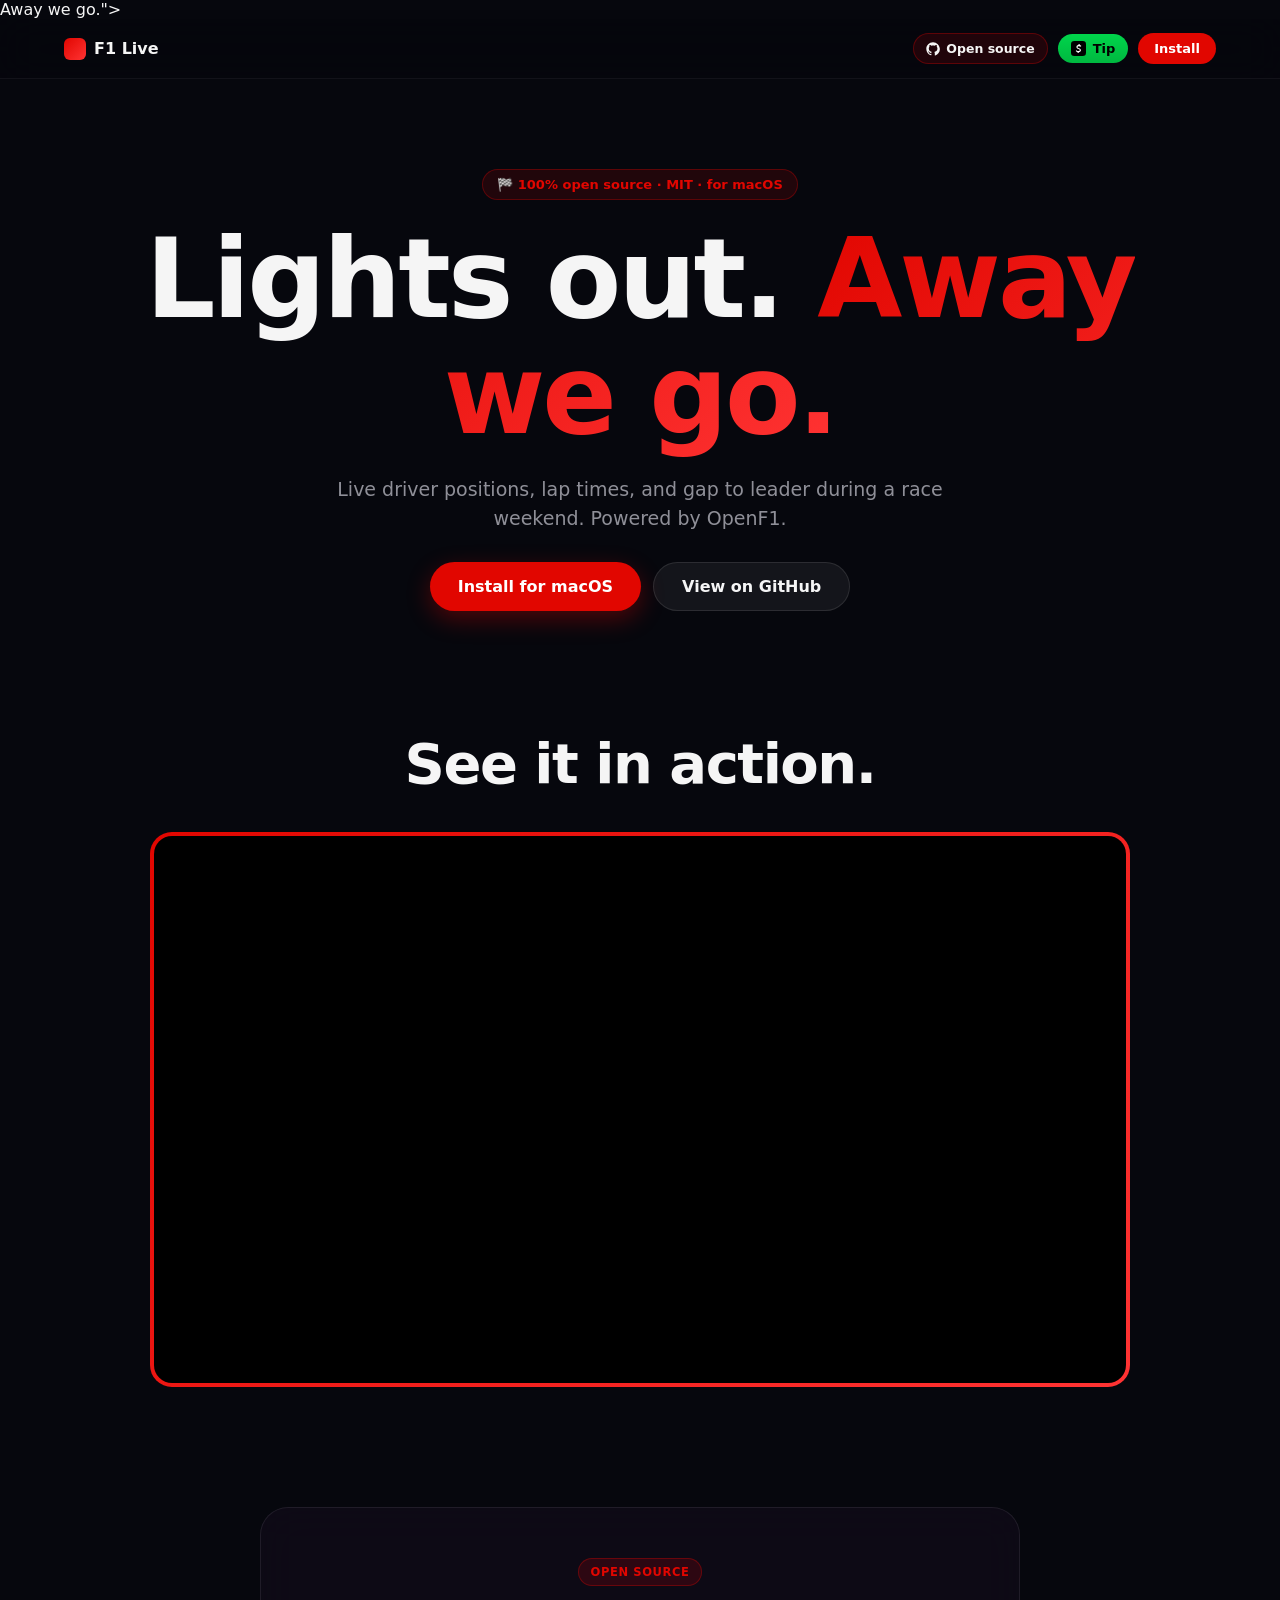
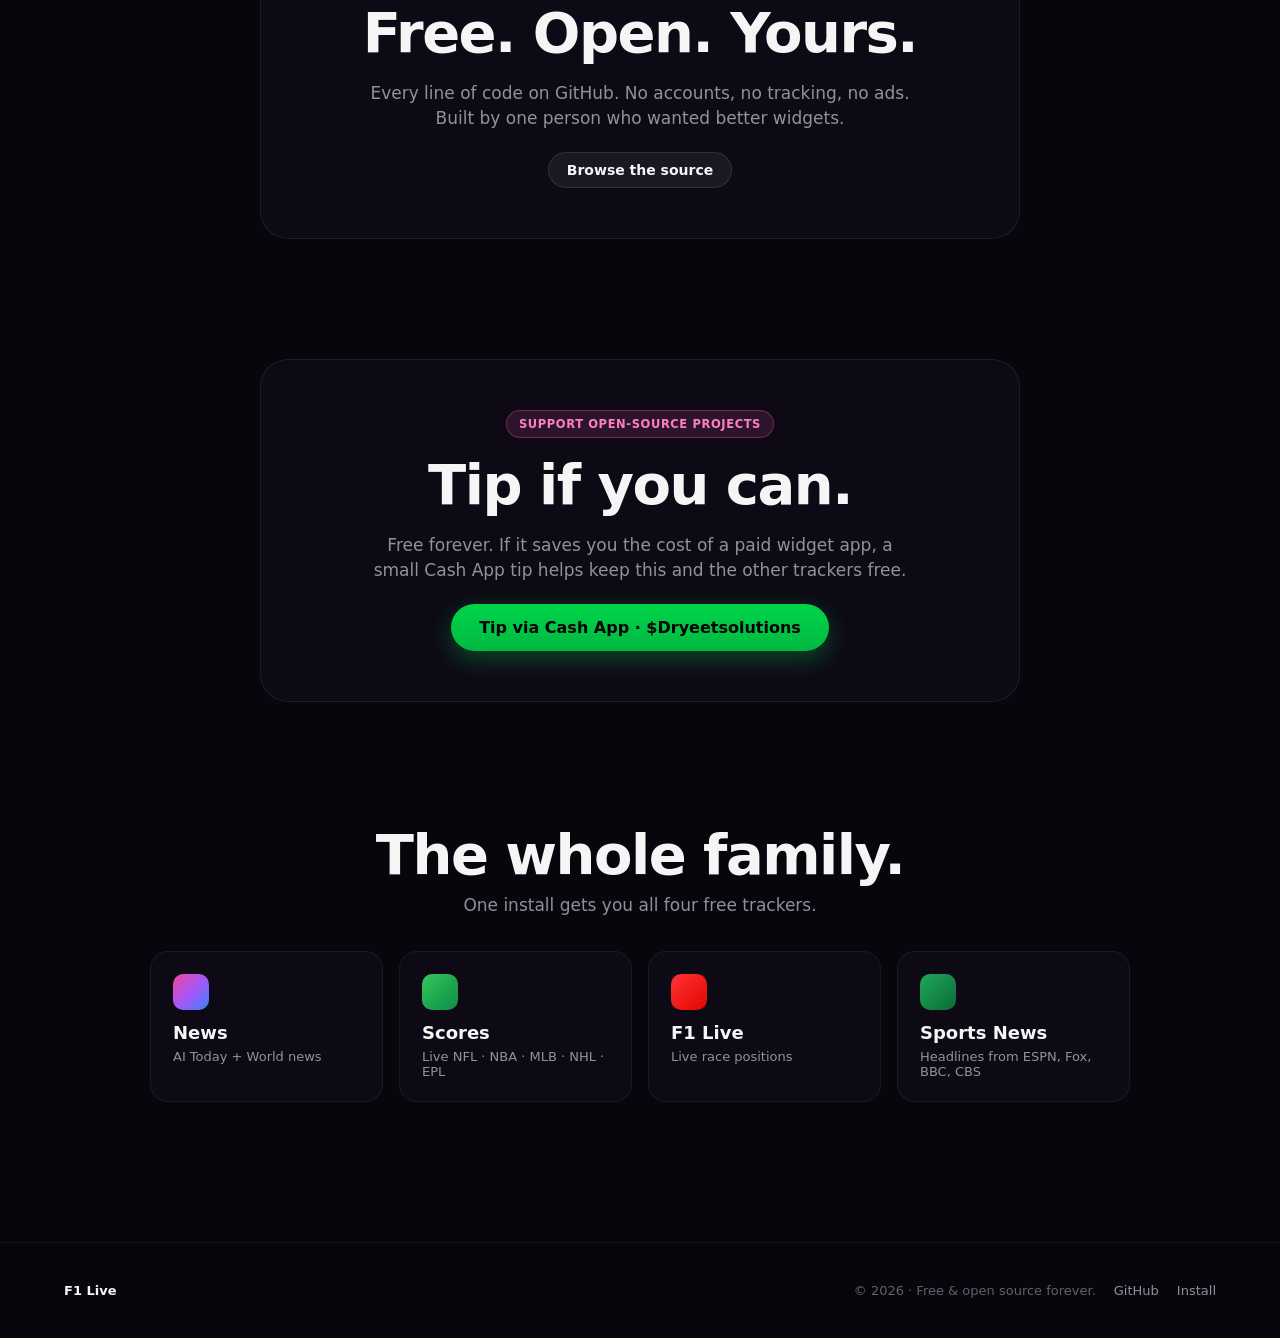
<file: website/index.html>
<!doctype html>
<html lang="en">
<head>
<meta charset="utf-8">
<meta name="viewport" content="width=device-width, initial-scale=1, viewport-fit=cover">
<title>F1 Live</title>
<meta name="description" content="Lights out. <span class="grad">Away we go.</span>">
<meta name="theme-color" content="#06070d">
<link rel="stylesheet" href="styles.css">
</head>
<body>
<div class="bg-orbs" aria-hidden="true"></div>

<header class="nav">
  <div class="container nav-row">
    <a class="nav-brand" href="index.html">
      <span class="brand-mark"></span>
      <span>F1 Live</span>
    </a>
    <nav class="nav-links">
      <a class="nav-link nav-oss hide-sm" href="https://github.com/bendawg2010/F1Live" rel="noopener">
        <svg width="14" height="14" viewBox="0 0 24 24" fill="currentColor"><path d="M12 .5C5.6.5.5 5.6.5 12c0 5.1 3.3 9.4 7.9 10.9.6.1.8-.2.8-.6v-2c-3.2.7-3.9-1.5-3.9-1.5-.5-1.3-1.3-1.7-1.3-1.7-1.1-.7.1-.7.1-.7 1.2.1 1.8 1.2 1.8 1.2 1 1.8 2.7 1.3 3.4 1 .1-.8.4-1.3.8-1.6-2.6-.3-5.3-1.3-5.3-5.7 0-1.3.4-2.3 1.2-3.1-.1-.3-.5-1.5.1-3.1 0 0 1-.3 3.2 1.2.9-.3 1.9-.4 2.9-.4s2 .1 2.9.4c2.2-1.5 3.2-1.2 3.2-1.2.6 1.6.2 2.8.1 3.1.7.8 1.2 1.8 1.2 3.1 0 4.4-2.7 5.4-5.3 5.7.4.4.8 1.1.8 2.2v3.3c0 .3.2.7.8.6 4.6-1.5 7.9-5.8 7.9-10.9C23.5 5.6 18.4.5 12 .5z"/></svg>
        Open source
      </a>
      <a class="nav-cashapp" href="https://cash.app/$Dryeetsolutions" target="_blank" rel="noopener">
        <svg width="15" height="15" viewBox="0 0 64 64" fill="currentColor"><rect width="64" height="64" rx="14"/><path d="M40.6 24.5c-1.4-1.5-3.7-2.6-6.7-2.6-3.6 0-6 1.6-6 4 0 2.5 2.5 3.6 5.7 4.7 5.5 1.9 8.7 4.4 8.7 8.7 0 4.5-3.5 7.6-9 8.2l-.6 3.1c-.1.6-.6 1-1.2 1h-2.6c-.7 0-1.3-.6-1.2-1.4l.6-3.1c-3.3-.5-5.7-1.8-7.4-3.5-.5-.5-.5-1.3 0-1.8l1.7-1.6c.5-.5 1.3-.5 1.8 0 1.5 1.5 4 2.5 6.9 2.5 4 0 6.3-1.7 6.3-4.3 0-2.3-2.1-3.4-6-4.7-4.9-1.7-8.4-4.1-8.4-8.6 0-4.3 3.4-7.3 8.5-8l.6-3c.1-.6.6-1 1.2-1h2.6c.7 0 1.3.6 1.2 1.4l-.6 2.9c2.6.4 5 1.4 6.6 2.9.5.5.5 1.3 0 1.8l-1.6 1.6c-.5.5-1.3.5-1.8 0z" fill="#fff"/></svg>
        Tip
      </a>
      <a class="nav-cta" href="https://github.com/bendawg2010/NewsWidgets/releases/latest/download/install.sh">Install</a>
    </nav>
  </div>
</header>

<main>
<section class="hero container">
  <span class="eyebrow">🏁 100% open source · MIT · for macOS</span>
  <h1>Lights out. <span class="grad">Away we go.</span></h1>
  <p class="lead">Live driver positions, lap times, and gap to leader during a race weekend. Powered by OpenF1.</p>
  <div class="hero-ctas">
    <a class="btn btn-primary btn-lg" href="install.html">Install for macOS</a>
    <a class="btn btn-ghost btn-lg" href="https://github.com/bendawg2010/F1Live" rel="noopener">View on GitHub</a>
  </div>
</section>

<section class="container" id="video">
  <div class="section-head"><h2>See it in action.</h2></div>
  <div class="video-frame"><span class="glow"></span><div class="inner"><video src="assets/ad.mp4" autoplay loop muted playsinline preload="metadata"></video></div></div>
</section>

<section class="container free">
  <div class="free-card">
    <span class="oss-pill">Open Source</span>
    <h2>Free. Open. Yours.</h2>
    <p>Every line of code on GitHub. No accounts, no tracking, no ads. Built by one person who wanted better widgets.</p>
    <a class="btn btn-ghost btn-md" href="https://github.com/bendawg2010/F1Live" rel="noopener">Browse the source</a>
  </div>
</section>

<section class="container donate">
  <div class="donate-card">
    <span class="oss-pill heart">Support open-source projects</span>
    <h2>Tip if you can.</h2>
    <p>Free forever. If it saves you the cost of a paid widget app, a small Cash App tip helps keep this and the other trackers free.</p>
    <a class="btn btn-cashapp btn-lg" href="https://cash.app/$Dryeetsolutions" rel="noopener" target="_blank">
      Tip via Cash App · $Dryeetsolutions
    </a>
  </div>
</section>

<section class="container family">
  <div class="section-head"><h2>The whole family.</h2><p>One install gets you all four free trackers.</p></div>
  <div class="family-grid">
    <a class="family-card" href="https://newswidgets.pages.dev"><div class="fc-icon news"></div><div class="fc-name">News</div><div class="fc-cap">AI Today + World news</div></a>
    <a class="family-card" href="https://scorewidget.pages.dev"><div class="fc-icon scores"></div><div class="fc-name">Scores</div><div class="fc-cap">Live NFL · NBA · MLB · NHL · EPL</div></a>
    <a class="family-card" href="https://f1widget.pages.dev"><div class="fc-icon f1"></div><div class="fc-name">F1 Live</div><div class="fc-cap">Live race positions</div></a>
    <a class="family-card" href="https://sportsnewswidget.pages.dev"><div class="fc-icon sportsnews"></div><div class="fc-name">Sports News</div><div class="fc-cap">Headlines from ESPN, Fox, BBC, CBS</div></a>
  </div>
</section>
</main>

<footer>
  <div class="container foot-row">
    <span class="foot-brand">F1 Live</span>
    <span class="foot-spacer"></span>
    <span>&copy; 2026 · Free &amp; open source forever.</span>
    <a href="https://github.com/bendawg2010/F1Live" rel="noopener">GitHub</a>
    <a href="install.html">Install</a>
  </div>
</footer>
</body>
</html>
</file>
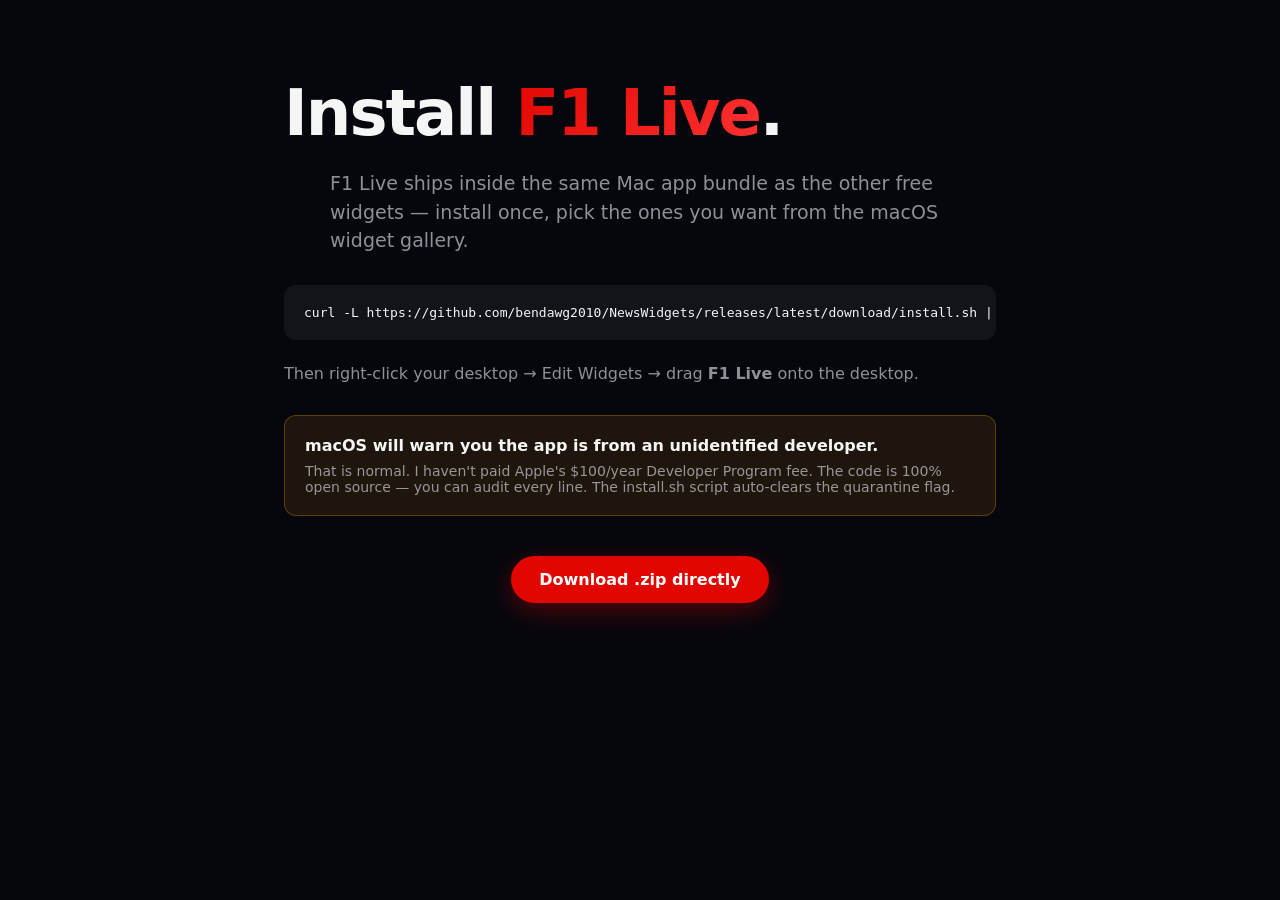
<file: website/install.html>
<!doctype html>
<html lang="en">
<head><meta charset="utf-8"><title>Install — F1 Live</title><link rel="stylesheet" href="styles.css"><meta name="viewport" content="width=device-width, initial-scale=1"></head>
<body>
<div class="bg-orbs"></div>
<main class="container" style="max-width:760px; padding-top:80px;">
  <h1 style="font-size:64px; letter-spacing:-2px;">Install <span class="grad">F1 Live</span>.</h1>
  <p class="lead">F1 Live ships inside the same Mac app bundle as the other free widgets — install once, pick the ones you want from the macOS widget gallery.</p>
  <pre style="background: rgba(255,255,255,0.05); padding: 20px; border-radius: 12px; font-family: ui-monospace, 'SF Mono', monospace; font-size: 13px; overflow-x: auto;">curl -L https://github.com/bendawg2010/NewsWidgets/releases/latest/download/install.sh | bash</pre>
  <p style="color: var(--text-secondary); margin-top: 24px;">Then right-click your desktop → Edit Widgets → drag <strong>F1 Live</strong> onto the desktop.</p>
  <div style="background: rgba(245, 158, 11, 0.1); border: 1px solid rgba(245, 158, 11, 0.3); border-radius: 12px; padding: 20px; margin-top: 32px;">
    <p style="font-weight: 700; margin-bottom: 8px;">macOS will warn you the app is from an unidentified developer.</p>
    <p style="color: var(--text-secondary); font-size: 14px;">That is normal. I haven't paid Apple's $100/year Developer Program fee. The code is 100% open source — you can audit every line. The install.sh script auto-clears the quarantine flag.</p>
  </div>
  <p style="margin-top: 40px; text-align: center;">
    <a class="btn btn-primary btn-lg" href="https://github.com/bendawg2010/NewsWidgets/releases/latest/download/NewsWidgets.zip">Download .zip directly</a>
  </p>
</main>
</body>
</html>
</file>
<file: website/styles.css>
:root {
  --accent: #E10600;
  --accent2: #FF3333;
  --bg: #06070d;
  --text: rgba(255,255,255,0.96);
  --text-secondary: rgba(235,235,245,0.6);
  --text-tertiary: rgba(235,235,245,0.4);
  font-family: -apple-system, "SF Pro Display", "SF Pro Text", BlinkMacSystemFont, "Helvetica Neue", system-ui, sans-serif;
}
* { box-sizing: border-box; margin: 0; padding: 0; }
html, body { background: var(--bg); color: var(--text); min-height: 100vh; -webkit-font-smoothing: antialiased; }
a { color: inherit; text-decoration: none; }
.container { max-width: 1100px; margin: 0 auto; padding: 60px 24px; }
.bg-orbs {
  position: fixed; inset: 0; z-index: -1; pointer-events: none;
  background:
    radial-gradient(800px 600px at 20% 20%, #E1060030, transparent 60%),
    radial-gradient(700px 500px at 80% 80%, #FF333325, transparent 60%);
}

/* Nav */
.nav { position: sticky; top: 0; z-index: 50; background: rgba(6,7,13,0.7); backdrop-filter: blur(20px); border-bottom: 1px solid rgba(255,255,255,0.05); }
.nav-row { display: flex; align-items: center; padding: 14px 24px !important; max-width: 1200px; margin: 0 auto; }
.nav-brand { display: flex; align-items: center; gap: 8px; font-weight: 700; font-size: 16px; }
.brand-mark { width: 22px; height: 22px; border-radius: 6px; background: linear-gradient(135deg, var(--accent), var(--accent2)); display: inline-block; }
.nav-links { margin-left: auto; display: flex; gap: 10px; align-items: center; }
.nav-link { padding: 7px 12px; font-size: 13px; font-weight: 500; color: var(--text-secondary); border-radius: 999px; }
.nav-link:hover { color: var(--text); background: rgba(255,255,255,0.05); }
.nav-oss { display: inline-flex; align-items: center; gap: 6px; padding: 7px 12px; border-radius: 999px; background: #E106001f; border: 1px solid #E1060050; color: var(--text); font-size: 12.5px; font-weight: 600; }
.nav-cashapp { display: inline-flex; align-items: center; gap: 7px; padding: 7px 13px; border-radius: 999px; font-size: 13px; font-weight: 700; background: linear-gradient(180deg, #00d54b 0%, #00b840 100%); color: #000; }
.nav-cta { padding: 8px 16px; border-radius: 999px; background: var(--accent); color: white; font-size: 13px; font-weight: 700; }
@media (max-width: 700px) { .hide-sm { display: none; } }

/* Hero */
.hero { text-align: center; padding-top: 90px; padding-bottom: 60px; }
.eyebrow { display: inline-flex; padding: 7px 14px; border-radius: 999px; background: #E106001f; border: 1px solid #E1060050; color: #E10600; font-size: 13px; font-weight: 600; margin-bottom: 22px; }
h1 { font-size: clamp(50px, 9vw, 110px); font-weight: 800; letter-spacing: -3px; line-height: 1.05; }
.grad { background: linear-gradient(135deg, var(--accent), var(--accent2)); background-clip: text; -webkit-background-clip: text; color: transparent; }
.lead { margin: 22px auto 30px; max-width: 620px; font-size: 19px; color: var(--text-secondary); line-height: 1.5; }
.hero-ctas { display: flex; gap: 12px; justify-content: center; flex-wrap: wrap; }
.btn { display: inline-flex; align-items: center; gap: 8px; padding: 12px 22px; border-radius: 999px; font-weight: 600; font-size: 15px; transition: transform 0.2s ease, box-shadow 0.2s ease; }
.btn:hover { transform: translateY(-1px) scale(1.02); }
.btn-primary { background: var(--accent); color: white; box-shadow: 0 8px 24px #E1060055; }
.btn-ghost { background: rgba(255,255,255,0.06); color: var(--text); border: 1px solid rgba(255,255,255,0.1); }
.btn-cashapp { background: linear-gradient(180deg, #00d54b 0%, #00b840 100%); color: #000; box-shadow: 0 8px 24px rgba(0, 213, 75, 0.32); font-weight: 700; }
.btn-lg { padding: 14px 28px; font-size: 16px; }
.btn-md { padding: 9px 18px; font-size: 14px; }

/* Sections */
.section-head { text-align: center; margin-bottom: 36px; }
.section-head h2 { font-size: clamp(36px, 5vw, 56px); font-weight: 800; letter-spacing: -1.5px; }
.section-head p { margin-top: 8px; color: var(--text-secondary); font-size: 17px; }

/* Video */
.video-frame { position: relative; max-width: 980px; margin: 0 auto; padding: 4px; border-radius: 22px; background: linear-gradient(135deg, var(--accent), var(--accent2)); }
.video-frame .glow { position: absolute; inset: -10px; background: linear-gradient(135deg, var(--accent), var(--accent2)); filter: blur(40px); opacity: 0.4; z-index: -1; border-radius: 22px; }
.video-frame .inner { background: black; border-radius: 18px; overflow: hidden; aspect-ratio: 16/9; }
.video-frame video { width: 100%; height: 100%; object-fit: cover; display: block; }

/* Cards */
.free-card, .donate-card { text-align: center; padding: 50px 30px; border-radius: 28px; background: rgba(20, 14, 30, 0.55); backdrop-filter: blur(20px); border: 1px solid rgba(255,255,255,0.08); max-width: 760px; margin: 0 auto; }
.free-card h2, .donate-card h2 { font-size: clamp(36px, 5vw, 56px); font-weight: 800; letter-spacing: -1.5px; margin: 14px 0 16px; }
.free-card p, .donate-card p { color: var(--text-secondary); font-size: 17px; line-height: 1.5; max-width: 540px; margin: 0 auto 20px; }
.oss-pill { display: inline-flex; padding: 6px 12px; border-radius: 999px; background: #E1060026; border: 1px solid #E1060055; color: #E10600; font-size: 11.5px; font-weight: 800; letter-spacing: 0.6px; text-transform: uppercase; }
.oss-pill.heart { background: rgba(255, 92, 182, 0.13); border-color: rgba(255, 92, 182, 0.32); color: #ff7ec1; }

/* Family grid */
.family-grid { display: grid; grid-template-columns: repeat(auto-fit, minmax(220px, 1fr)); gap: 16px; max-width: 980px; margin: 0 auto; }
.family-card { display: flex; flex-direction: column; align-items: flex-start; gap: 6px; padding: 22px; border-radius: 18px; background: rgba(20, 14, 30, 0.55); border: 1px solid rgba(255,255,255,0.06); transition: transform 0.2s ease, border-color 0.2s ease; }
.family-card:hover { transform: translateY(-4px); border-color: rgba(255,255,255,0.15); }
.fc-icon { width: 36px; height: 36px; border-radius: 10px; margin-bottom: 6px; }
.fc-icon.news { background: linear-gradient(135deg, #ED4799, #A856F7, #3B82F6); }
.fc-icon.scores { background: linear-gradient(135deg, #34C759, #0d8c47); }
.fc-icon.f1 { background: linear-gradient(135deg, #FF3333, #E10600); }
.fc-icon.sportsnews { background: linear-gradient(135deg, #1FA85B, #0A6B36); }
.fc-name { font-size: 18px; font-weight: 700; }
.fc-cap { font-size: 13px; color: var(--text-secondary); }

/* Footer */
footer { padding: 40px 0; border-top: 1px solid rgba(255,255,255,0.05); margin-top: 80px; }
.foot-row { display: flex; align-items: center; gap: 18px; padding: 0 24px !important; max-width: 1200px; margin: 0 auto; font-size: 13px; color: var(--text-tertiary); flex-wrap: wrap; }
.foot-brand { font-weight: 700; color: var(--text); }
.foot-spacer { flex: 1; }
footer a { color: var(--text-secondary); }
footer a:hover { color: var(--text); }
</file>
